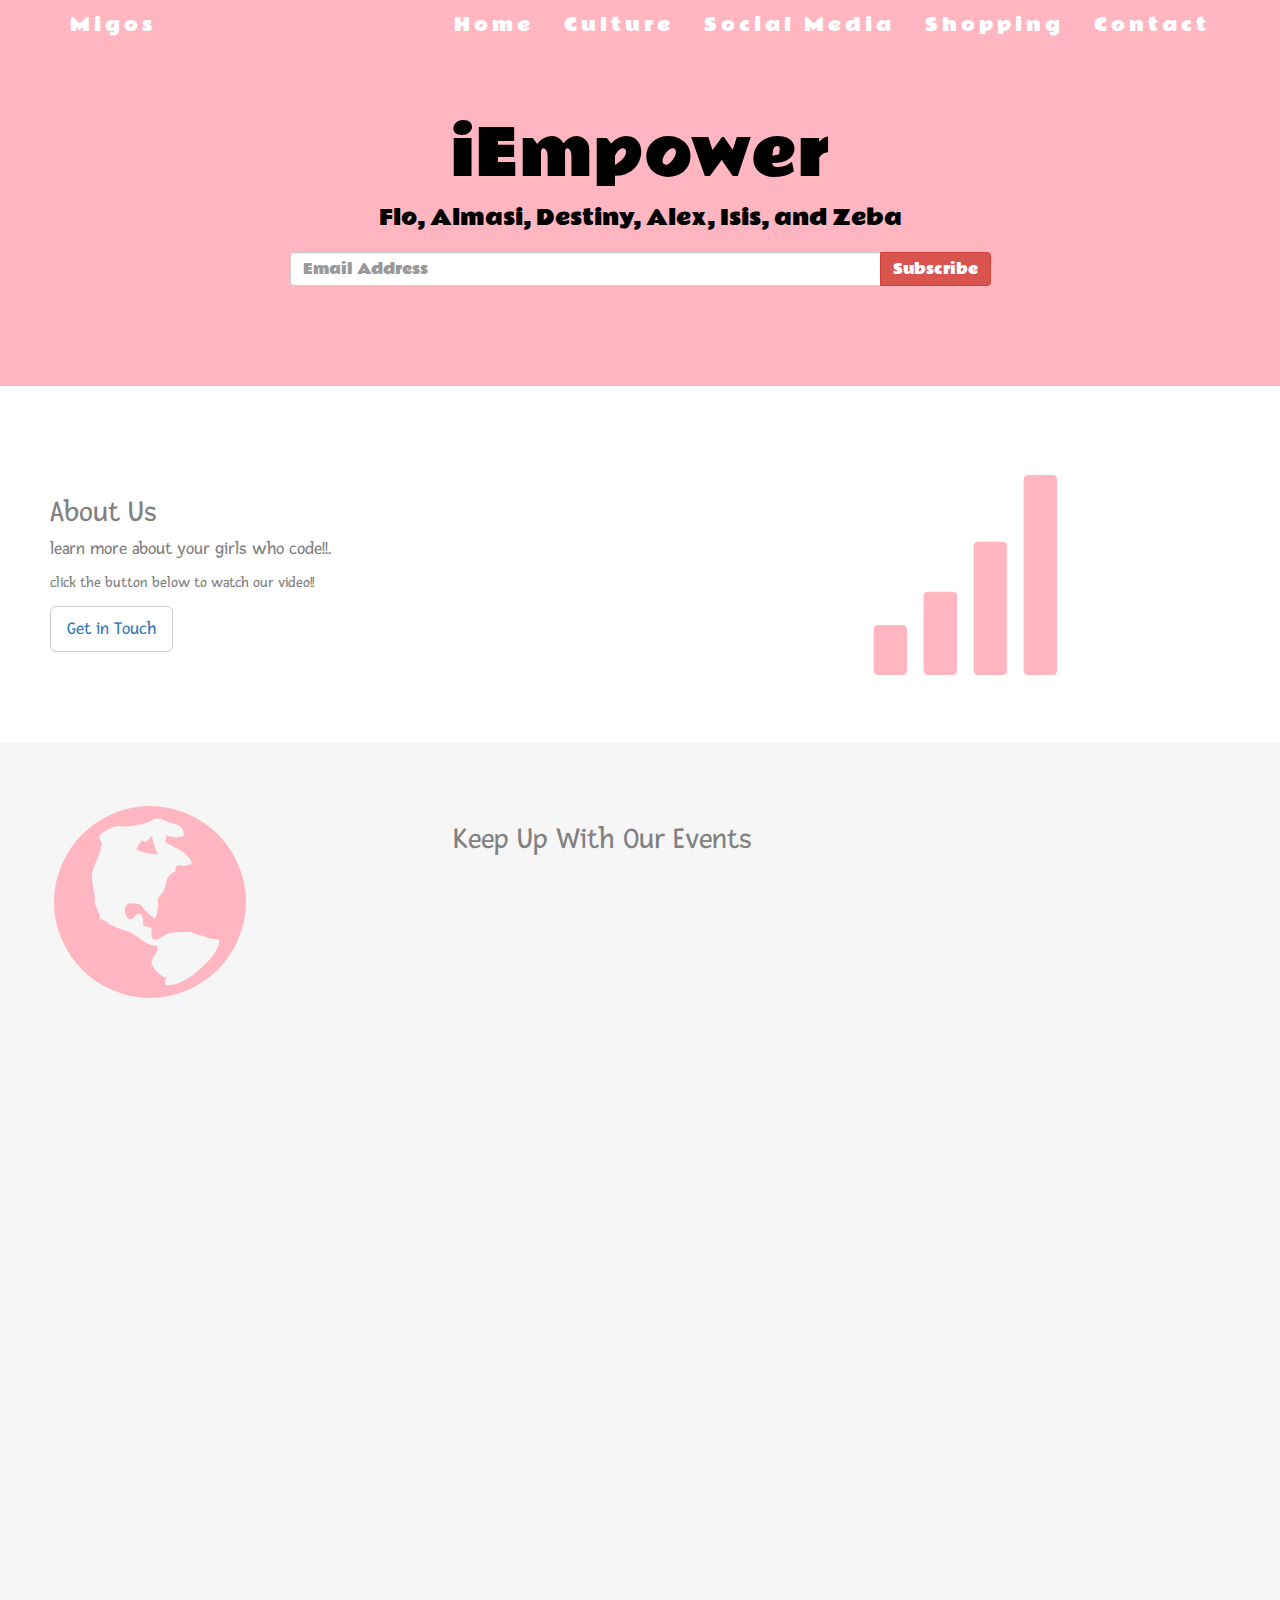
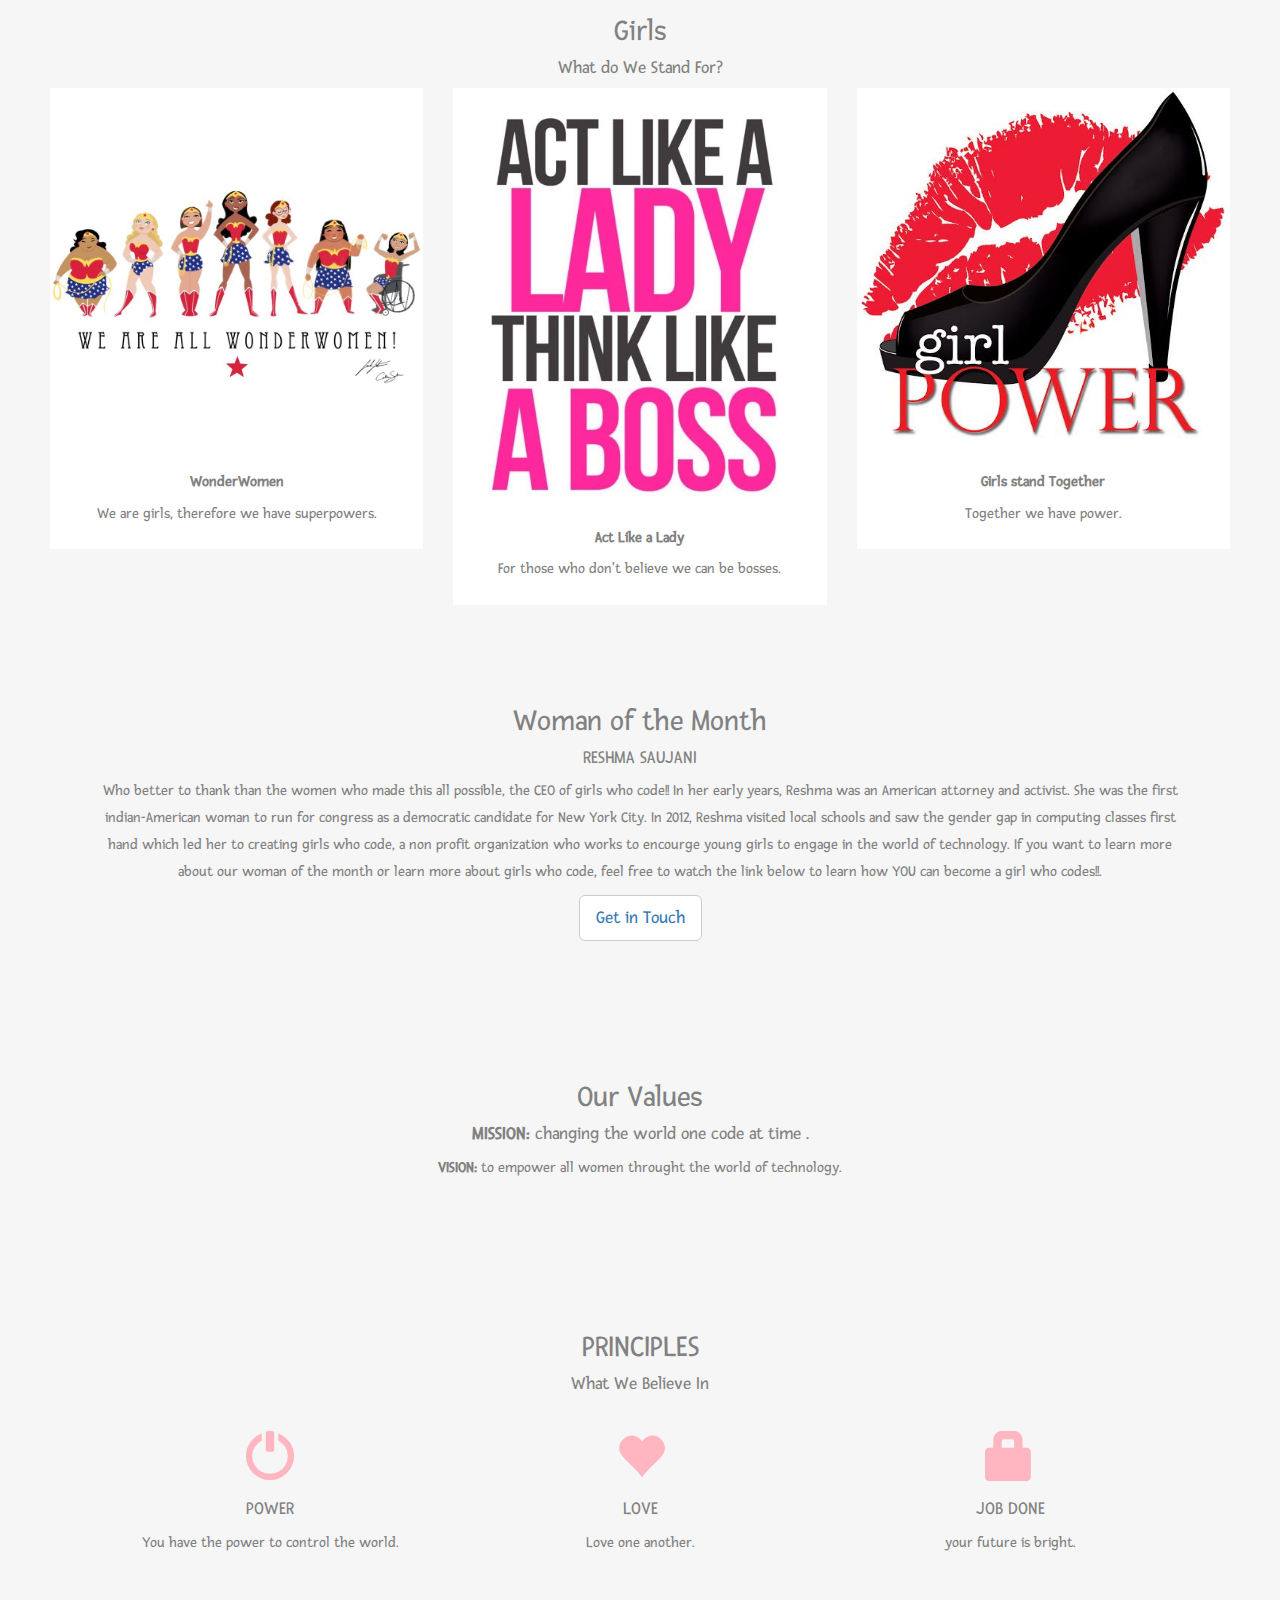
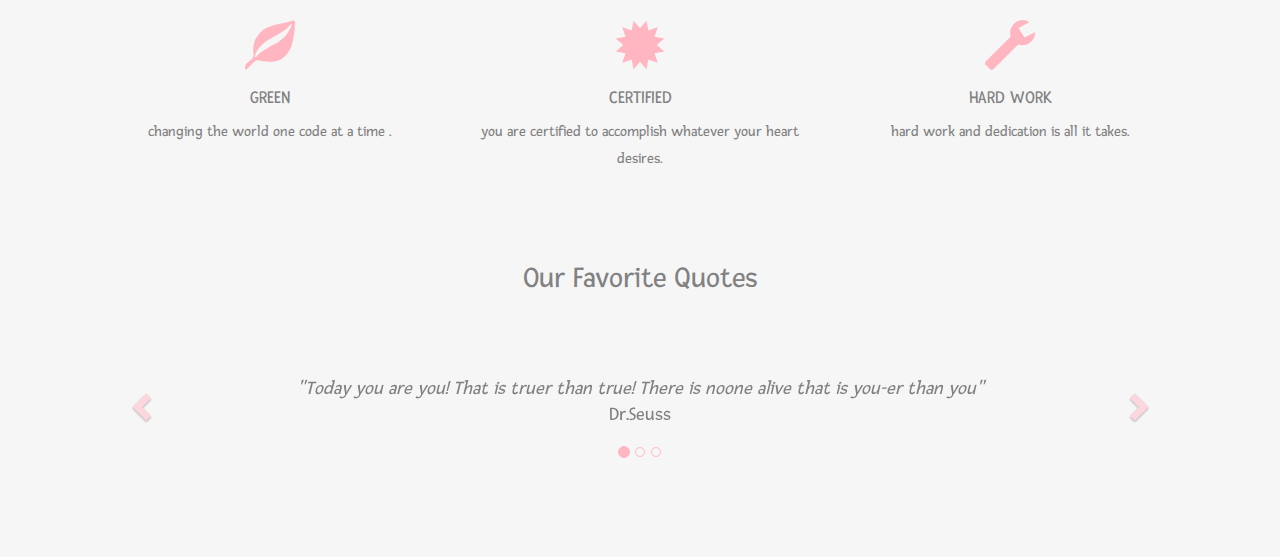
<file: index.html>
<!DOCTYPE html>
<html lang= "en">
<head>
  <title>iEmpower</title>
  <link rel = "stylesheet" href ="bootstrap.min.css">
  <meta charset="utf-8">
  <meta name="viewport" content="width=device-width, initial-scale=1">
  <link rel="stylesheet" href="https://maxcdn.bootstrapcdn.com/bootstrap/3.3.7/css/bootstrap.min.css">
  <script src="https://ajax.googleapis.com/ajax/libs/jquery/1.12.4/jquery.min.js"></script>
  <script src="https://maxcdn.bootstrapcdn.com/bootstrap/3.3.7/js/bootstrap.min.js"></script>
  <link rel="stylesheet" href="testrun.css">
  <link href="https://fonts.googleapis.com/css?family=Fresca" rel="stylesheet">
  <link href="https://fonts.googleapis.com/css?family=Rammetto+One" rel="stylesheet">
</head>

<body>
<div class="jumbotron text-center">
  <h1> iEmpower </h1>
    <p> Flo, Almasi, Destiny, Alex, Isis, and Zeba</p>
    <form class="form-inline">
      <div class="input-group">
        <input type="email" class="form-control" size="50"
    placeholder="Email Address" required>
      <div class="input-group-btn">
        <button type="button" class="btn btn-danger">Subscribe</button>
      </div>
    </div>
  </form>
</div>


<div class="container-fluid">
  <div class="row">
    <div class="col-sm-8">
      <h2>About Us</h2>
      <h4>learn more about your girls who code!!.</h4>
      <p>click the button below to watch our video!!</p>
      <button class="btn btn-default btn-lg"><a href="https://youtu.be/RHldFB_Rsfw">Get in Touch</a></button>
    </div>
    <div class="col-sm-4">
      <span class="glyphicon glyphicon-signal logo"></span>
    </div>
  </div>
</div>

<div class="container-fluid bg-grey">
  <div class="row">
    <div class="col-sm-4">
      <span class="glyphicon glyphicon-globe logo"></span>
    </div>
    <div class="col-sm-8">
      <h2>Keep Up With Our Events</h2>
      <iframe src="https://calendar.google.com/calendar/embed?src=lk2htha7pgfu47halii3re6uqc%40group.calendar.google.com&ctz=America/Chicago" style="border: 0" width="800" height="600" frameborder="0" scrolling="no"></iframe>
    </div>
  </div>
</div>


<div class="container-fluid text-center bg-grey">
  <h2>Girls</h2>
  <h4>What do We Stand For?</h4>
  <div class="row text-center">
    <div class="col-sm-4">
      <div class="thumbnail">
        <img src="girlpower.jpg" alt="Girl Power">
        <p><strong>WonderWomen</strong></p>
        <p>We are girls, therefore we have superpowers.</p>
      </div>
    </div>
    <div class="col-sm-4">
      <div class="thumbnail">
        <img src="lady.jpg" alt="Lady Boss">
        <p><strong>Act Like a Lady</strong></p>
        <p>For those who don't believe we can be bosses.</p>
      </div>
    </div>
    <div class="col-sm-4">
      <div class="thumbnail">
        <img src="girltogether.jpg" alt="Stand Together">
        <p><strong>Girls stand Together</strong></p>
        <p>Together we have power.</p>
      </div>
    </div>
</div>


<div class="container-fluid">
  <h2> Woman of the Month</h2>
  <h4> RESHMA SAUJANI</h4>
  <p>Who better to thank than the women who made this all possible, the CEO of girls who code!!
    In her early years, Reshma was an American attorney and activist. She was the first indian-American woman
    to run for congress as a democratic candidate for New York City. In 2012, Reshma visited local schools
    and saw the gender gap in computing classes first hand which led her to creating girls who code, a non profit
    organization who works to encourge young girls to engage in the world of technology. If you want
    to learn more about our woman of the month or learn more about girls who code, feel free to watch the link
    below to learn how YOU can become a girl who codes!!.</p>
  <button class="btn btn-default btn-lg"><a href="https://www.ted.com/talks/reshma_saujani_teach_girls_bravery_not_perfection">Get in Touch</a></button>
</div>

<div class="container-fluid bg-grey">
  <h2>Our Values</h2>
  <h4><strong>MISSION:</strong> changing the world one code at time .</h4>
  <p><strong>VISION:</strong> to empower all women throught the world of technology.</p>
</div>
<div class="container-fluid text-center">
  <h2>PRINCIPLES</h2>
  <h4>What We Believe In</h4>
  <br>
  <div class="row">
    <div class="col-sm-4">
      <span class="glyphicon glyphicon-off logo-small"></span>
      <h4>POWER</h4>
      <p>You have the power to control the world.</p>
    </div>
    <div class="col-sm-4">
      <span class="glyphicon glyphicon-heart logo-small"></span>
      <h4>LOVE</h4>
      <p>Love one another.</p>
    </div>
    <div class="col-sm-4">
      <span class="glyphicon glyphicon-lock logo-small"></span>
      <h4>JOB DONE</h4>
      <p> your future is bright.</p>
    </div>
    </div>
    <br><br>
  <div class="row">
    <div class="col-sm-4">
      <span class="glyphicon glyphicon-leaf logo-small"></span>
      <h4>GREEN</h4>
      <p>changing the world one code at a time .</p>
    </div>
    <div class="col-sm-4">
      <span class="glyphicon glyphicon-certificate logo-small"></span>
      <h4>CERTIFIED</h4>
      <p>you are certified to accomplish whatever your heart desires.</p>
    </div>
    <div class="col-sm-4">
      <span class="glyphicon glyphicon-wrench logo-small"></span>
      <h4>HARD WORK</h4>
      <p>hard work and dedication is all it takes.</p>
    </div>
  </div>
</div>

<h2>Our Favorite Quotes</h2>
<div id="myCarousel" class="carousel slide text-center" data-ride="carousel">
  <!-- Indicators -->
  <ol class="carousel-indicators">
    <li data-target="#myCarousel" data-slide-to="0" class="active"></li>
    <li data-target="#myCarousel" data-slide-to="1"></li>
    <li data-target="#myCarousel" data-slide-to="2"></li>
  </ol>

  <!-- Wrapper for slides -->
  <div class="carousel-inner" role="listbox">
    <div class="item active">
    <h4>"Today you are you! That is truer than true! There is noone alive that is you-er than you"<br><span style="font-style:normal;">Dr.Seuss</span></h4>
    </div>
    <div class="item">
      <h4>I learned that courage was not the abscence of fear, but triumph over it. The brave woman is not she who does not feel afraid, but she who conquers that fear.<br><span style="font-style:normal;">Almasi Gathoni (Nelson Mandela)</span></h4>
    </div>
    <div class="item">
      <h4>"Make the most of yourself by fanning the tiny, inner sparks of possibility into flames of achievemnt."<br><span style="font-style:normal;">Golda Meir</span></h4>
    </div>
  </div>

  <!-- Left and right controls -->
  <a class="left carousel-control" href="#myCarousel" role="button" data-slide="prev">
    <span class="glyphicon glyphicon-chevron-left" aria-hidden="true"></span>
    <span class="sr-only">Previous</span>
  </a>
  <a class="right carousel-control" href="#myCarousel" role="button" data-slide="next">
    <span class="glyphicon glyphicon-chevron-right" aria-hidden="true"></span>
    <span class="sr-only">Next</span>
  </a>
</div>
<nav class="navbar navbar-default navbar-fixed-top">
  <div class="container">
    <div class="navbar-header">
      <button type="button" class="navbar-toggle" data-toggle="collapse" data-target="#myNavbar">
        <span class="icon-bar"></span>
        <span class="icon-bar"></span>
        <span class="icon-bar"></span>
      </button>
      <a class="navbar-brand" href="#">Migos</a>
    </div>
    <div class="collapse navbar-collapse" id="myNavbar">
      <ul class="nav navbar-nav navbar-right">
        <li><a href="index.html">Home</a></li>
        <li><a href="culture.html">Culture</a></li>
        <li><a href="http://abaker.pythonanywhere.com">Social Media</a></li>
        <li><a href="shopping.html">Shopping</a></li>
        <li><a href="contact.html">Contact</a></li>
      </ul>
    </div>
  </div>
</nav>



<script>
$(document).ready(function(){
  // Add smooth scrolling to all links in navbar + footer link
  $(".navbar a, footer a[href='#myPage']").on('click', function(event) {
    // Make sure this.hash has a value before overriding default behavior
    if (this.hash !== "") {
      // Prevent default anchor click behavior
      event.preventDefault();

      // Store hash
      var hash = this.hash;

      // Using jQuery's animate() method to add smooth page scroll
      // The optional number (900) specifies the number of milliseconds it takes to scroll to the specified area
      $('html, body').animate({
        scrollTop: $(hash).offset().top
      }, 900, function(){

        // Add hash (#) to URL when done scrolling (default click behavior)
        window.location.hash = hash;
      });
    } // End if
  });

  $(window).scroll(function() {
    $(".slideanim").each(function(){
      var pos = $(this).offset().top;

      var winTop = $(window).scrollTop();
        if (pos < winTop + 600) {
          $(this).addClass("slide");
        }
    });
  });
})
</script>






















</body>
</html>
</file>
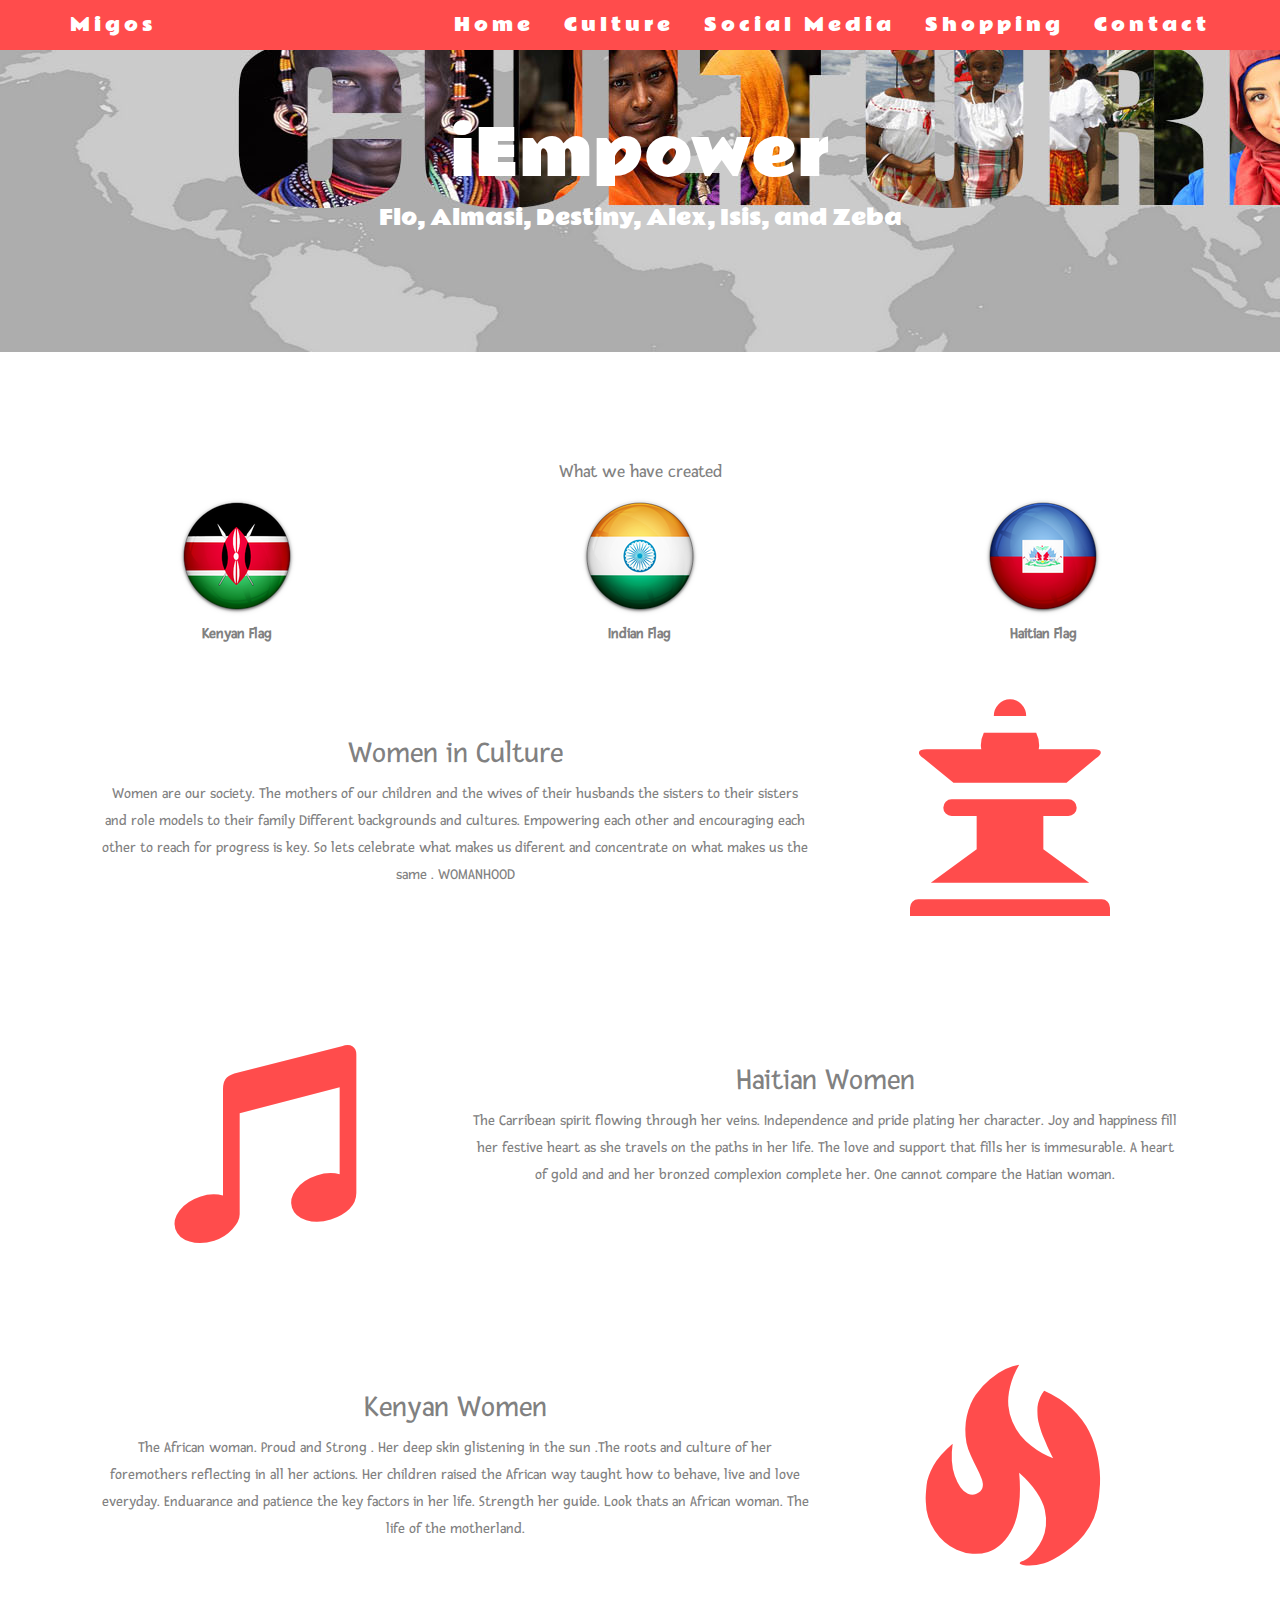
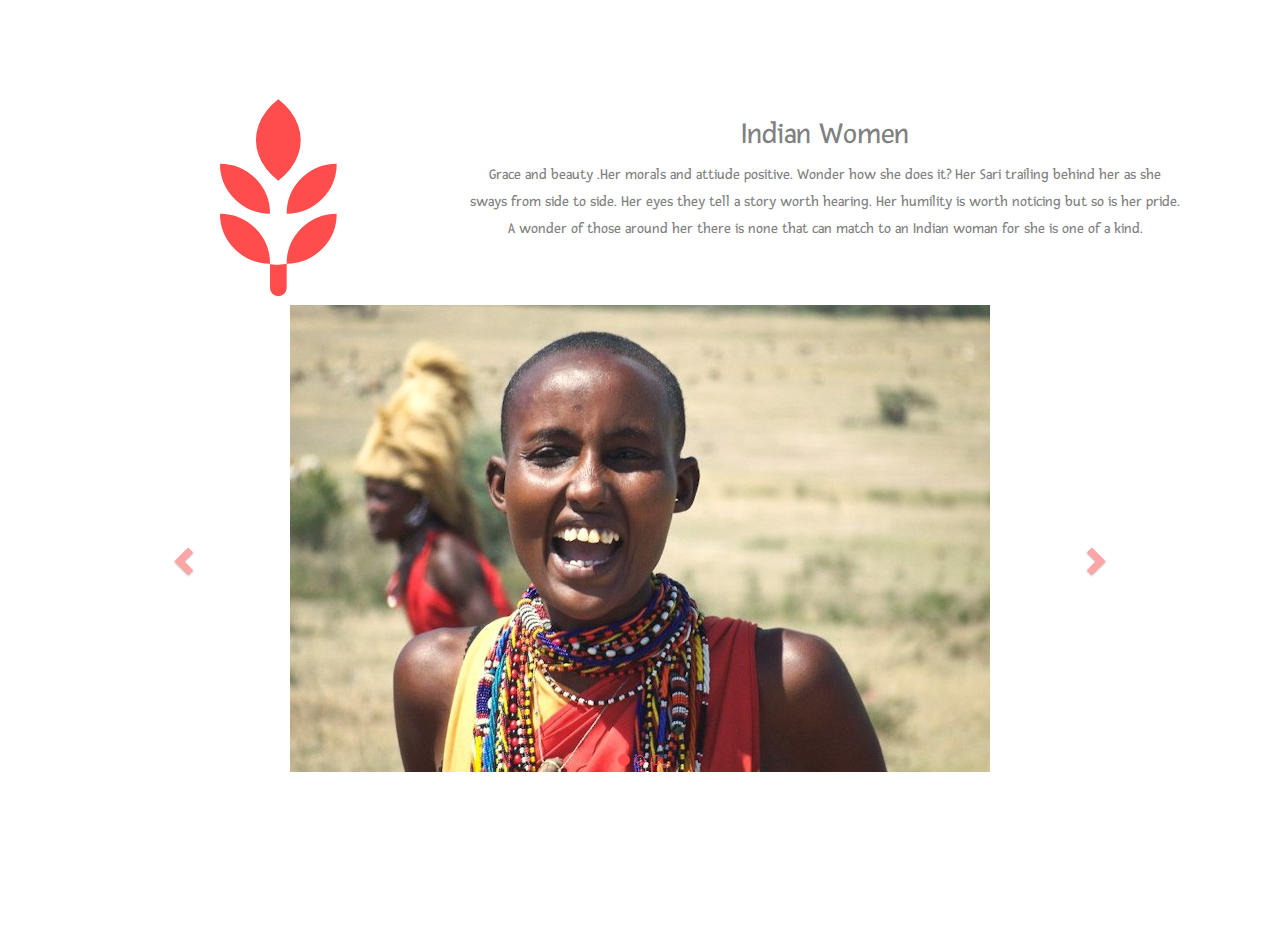
<file: culture.html>
<!Doctype html>
<html>
<head>
  <!-- <link rel="stylesheet" href = "bootstrap.css" > -->
  <meta charset="utf-8">
  <meta name="viewport" content="width=device-width, initial-scale=1">
  <link rel="stylesheet" href="https://maxcdn.bootstrapcdn.com/bootstrap/3.3.7/css/bootstrap.min.css">
  <script src="https://ajax.googleapis.com/ajax/libs/jquery/3.2.1/jquery.min.js"></script>
  <script src="https://maxcdn.bootstrapcdn.com/bootstrap/3.3.7/js/bootstrap.min.js"></script>
  <link rel ="stylesheet" href = "culture.css" >
  <link href="https://fonts.googleapis.com/css?family=Fresca" rel="stylesheet">
  <link href="https://fonts.googleapis.com/css?family=Rammetto+One" rel="stylesheet">
</head>
<body>

  <div class="jumbotron text-center">
    <h1> iEmpower </h1>
      <p> Flo, Almasi, Destiny, Alex, Isis, and Zeba</p>
  </div>


  <nav class="navbar navbar-default navbar-fixed-top">
    <div class="container">
      <div class="navbar-header">
        <button type="button" class="navbar-toggle" data-toggle="collapse" data-target="#myNavbar">
          <span class="icon-bar"></span>
          <span class="icon-bar"></span>
          <span class="icon-bar"></span>
        </button>
        <a class="navbar-brand" href="#">Migos</a>
      </div>
      <div class="collapse navbar-collapse" id="myNavbar">
        <ul class="nav navbar-nav navbar-right">
          <li><a href="index.html">Home</a></li>
          <li><a href="culture.html">Culture</a></li>
          <li><a href="http://abaker.pythonanywhere.com">Social Media</a></li>
          <li><a href="shopping.html">Shopping</a></li>
          <li><a href="contact.html">Contact</a></li>
        </ul>
      </div>
    </div>
  </nav>

  <div class="container-fluid text-center bg-grey">
    <h2></h2>
    <h4>What we have created</h4>
    <div class="row text-center">
      <div class="col-sm-4">
        <div class="circle">
      <a href="#flag2">  <img src="if_Flag_of_Kenya_96268.png" alt="Kenya"> </a>
          <p><strong>Kenyan Flag</strong></p>
        </div>
      </div>
      <div class="col-sm-4">
        <div class="circle">
        <a href="#flag3">  <img src="if_Flag_of_India_96286.png" alt="India"> </a>
          <p><strong>Indian Flag</strong></p>
        </div>
      </div>
      <div class="col-sm-4">
        <div class="circle">
      <a href="#flag1" >   <img src="Flag_of_Haiti.png" alt="Haiti"> </a>
          <p><strong>Haitian Flag</strong></p>
        </div>
      </div>
  </div>

  <div class="container-fluid">
    <div class="row">
      <div class="col-sm-8">
        <h2>Women in Culture</h2>
        <p>Women are our society. The mothers of our children and the wives of their husbands the sisters to their sisters and role models to their family Different backgrounds and cultures. Empowering each other and encouraging each other to reach for progress is key. So lets celebrate what makes us diferent and concentrate on what makes us the same . WOMANHOOD</p>
      </div>
      <div class="col-sm-4">
        <span class="glyphicon glyphicon-queen logo"></span>
      </div>
    </div>
  </div>

  <div id ="flag1" class="container-fluid bg-grey">
    <div class="row">
      <div class="col-sm-4">
        <span class="glyphicon glyphicon-music logo"></span>
      </div>
      <div class="col-sm-8">
    <h2>Haitian Women</h2>
    <p>The Carribean spirit flowing through her veins. Independence and pride plating her character. Joy and happiness fill her festive heart as she travels on the paths in her life. The love and support that fills her is immesurable. A heart of gold and and her bronzed complexion complete her. One cannot compare the Hatian woman. </p>
  </div>
</div>
</div>

<div id="flag2" class="container-fluid">
  <div class="row">
    <div class="col-sm-8">
      <h2> Kenyan Women </h2>
      <p> The African woman. Proud and Strong . Her deep skin glistening in the sun .The roots and culture of her foremothers reflecting in all her actions. Her children raised the African way taught how to behave, live and love everyday. Enduarance and patience the key factors in her life. Strength her guide. Look thats an African woman. The life of the motherland.</p>
    </div>
    <div class="col-sm-4">
      <span class="glyphicon glyphicon-fire logo"></span>
    </div>
  </div>
</div>

<div id="flag3" class="container-fluid bg-grey">
  <div class="row">
    <div class="col-sm-4">
      <span class="glyphicon glyphicon-grain logo"></span>
    </div>
    <div class="col-sm-8">
  <h2>Indian Women</h2>
  <p>Grace and beauty .Her morals and attiude positive. Wonder how she does it? Her Sari trailing behind her as she sways from side to side. Her eyes they tell a story worth hearing. Her humility is worth noticing but so is her pride. A wonder of those around her there is none that can match to an Indian woman for she is one of a kind. </p>
</div>
</div>
<div id="myCarousel" class="carousel slide" data-ride="carousel">
  <!-- Indicators -->
  <ol class="carousel-indicators">
    <li data-target="#myCarousel" data-slide-to="0" class="active"></li>
    <li data-target="#myCarousel" data-slide-to="1"></li>
    <li data-target="#myCarousel" data-slide-to="2"></li>
  </ol>

  <!-- Wrapper for slides -->
  <div class="carousel-inner" role="listbox" style=" width:100%; height: 500px !important;">

    <div class="item active">
      <img src="wo1.jpg" alt="Los Angeles"style="width=100px">
    </div>

    <div class="item">
      <img src="wo4.jpg" alt="Chicago" style="width=100px">
    </div>

    <div class="item">
      <img src="wo5.jpg" alt="New York"style="width=100px">
    </div>
  </div>


  <!-- Left and right controls -->
  <a class="left carousel-control" href="#myCarousel" data-slide="prev">
    <span class="glyphicon glyphicon-chevron-left"></span>
    <span class="sr-only">Previous</span>
  </a>
  <a class="right carousel-control" href="#myCarousel" data-slide="next">
    <span class="glyphicon glyphicon-chevron-right"></span>
    <span class="sr-only">Next</span>
  </a>
</div>
</div>



























</body>
</html>
</file>
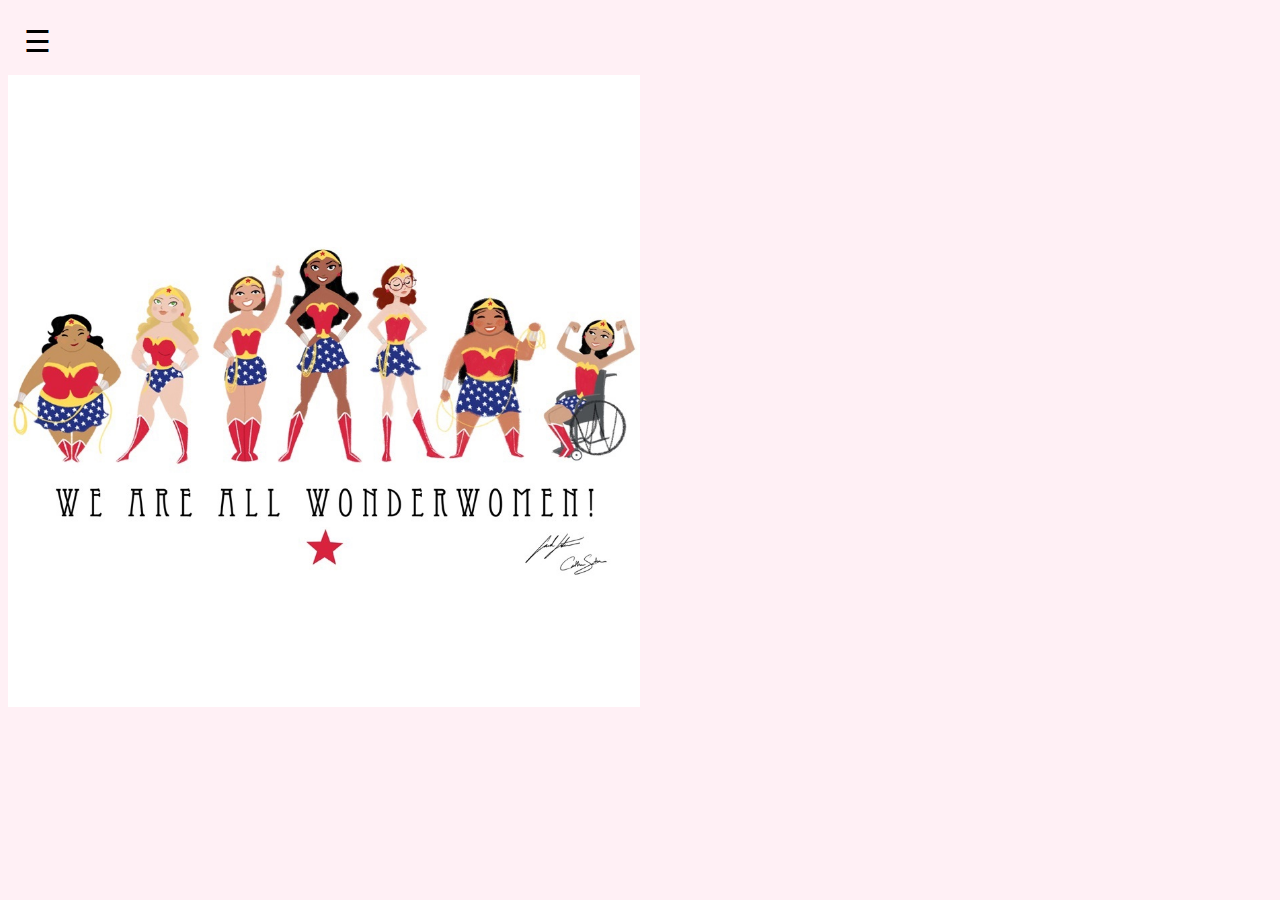
<file: iEmpower.html>
<!Doctype html>
<html>
<head>
<style>
body {
    font-family: "Lato", sans-serif;
    background-color: #FFF0F5;
}

.sidenav {
    height: 100%;
    width: 0;
    position: fixed;
    z-index: 1;
    top: 0;
    left: 0;
    background-color: #111;
    overflow-x: hidden;
    transition: 0.5s;
    padding-top: 60px;
}

.sidenav a {
    padding: 8px 8px 8px 32px;
    text-decoration: none;
    font-size: 25px;
    color: #818181;
    display: block;
    transition: 0.3s;
}

.sidenav a:hover, .offcanvas a:focus{
    color: #f1f1f1;
}

.sidenav .closebtn {
    position: absolute;
    top: 0;
    right: 25px;
    font-size: 36px;
    margin-left: 50px;
}

#main {
    transition: margin-left .5s;
    padding: 16px;
}

@media screen and (max-height: 450px) {
  .sidenav {padding-top: 15px;}
  .sidenav a {font-size: 18px;}
}
</style>
</head>
<body>

<div id="mySidenav" class="sidenav">
  <a href="javascript:void(0)" class="closebtn" onclick="closeNav()">&times;</a>
  <a href="culture.html">Culture</a>
  <a href="food.html">Food</a>
  <a href="socialmedia.html">Social Media</a>
  <a href="contact.html">Contact</a>
</div>

<div id="main">
  <span style="font-size:30px;cursor:pointer" onclick="openNav()">&#9776; </span>
</div>
<img width="50%" height="20%"src= "girlpower.jpg">

<script>
function openNav() {
    document.getElementById("mySidenav").style.width = "250px";
    document.getElementById("main").style.marginLeft = "250px";
    document.body.style.backgroundColor = "rgba(0,0,0,0.4)";
}

function closeNav() {
    document.getElementById("mySidenav").style.width = "0";
    document.getElementById("main").style.marginLeft= "0";
    document.body.style.backgroundColor = "#FFF0F5";
}
</script>

</body>
</html>
</file>
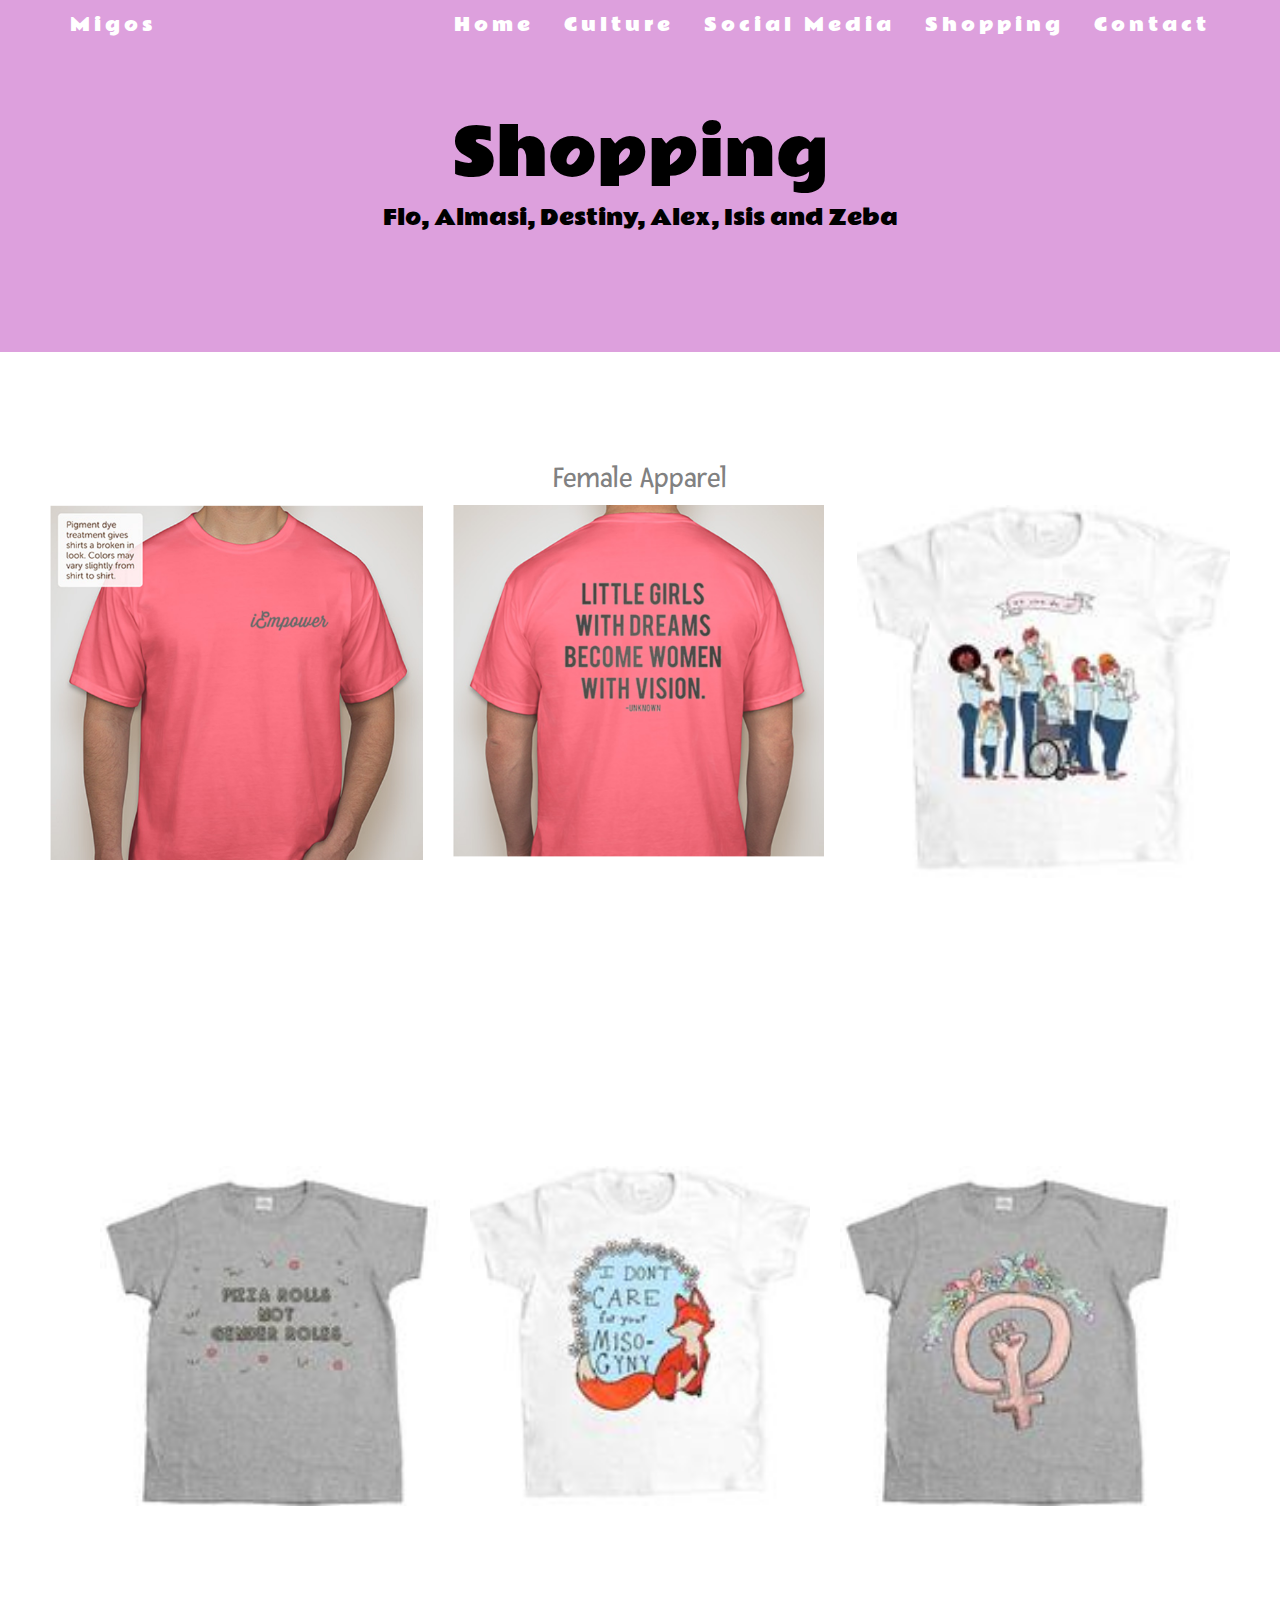
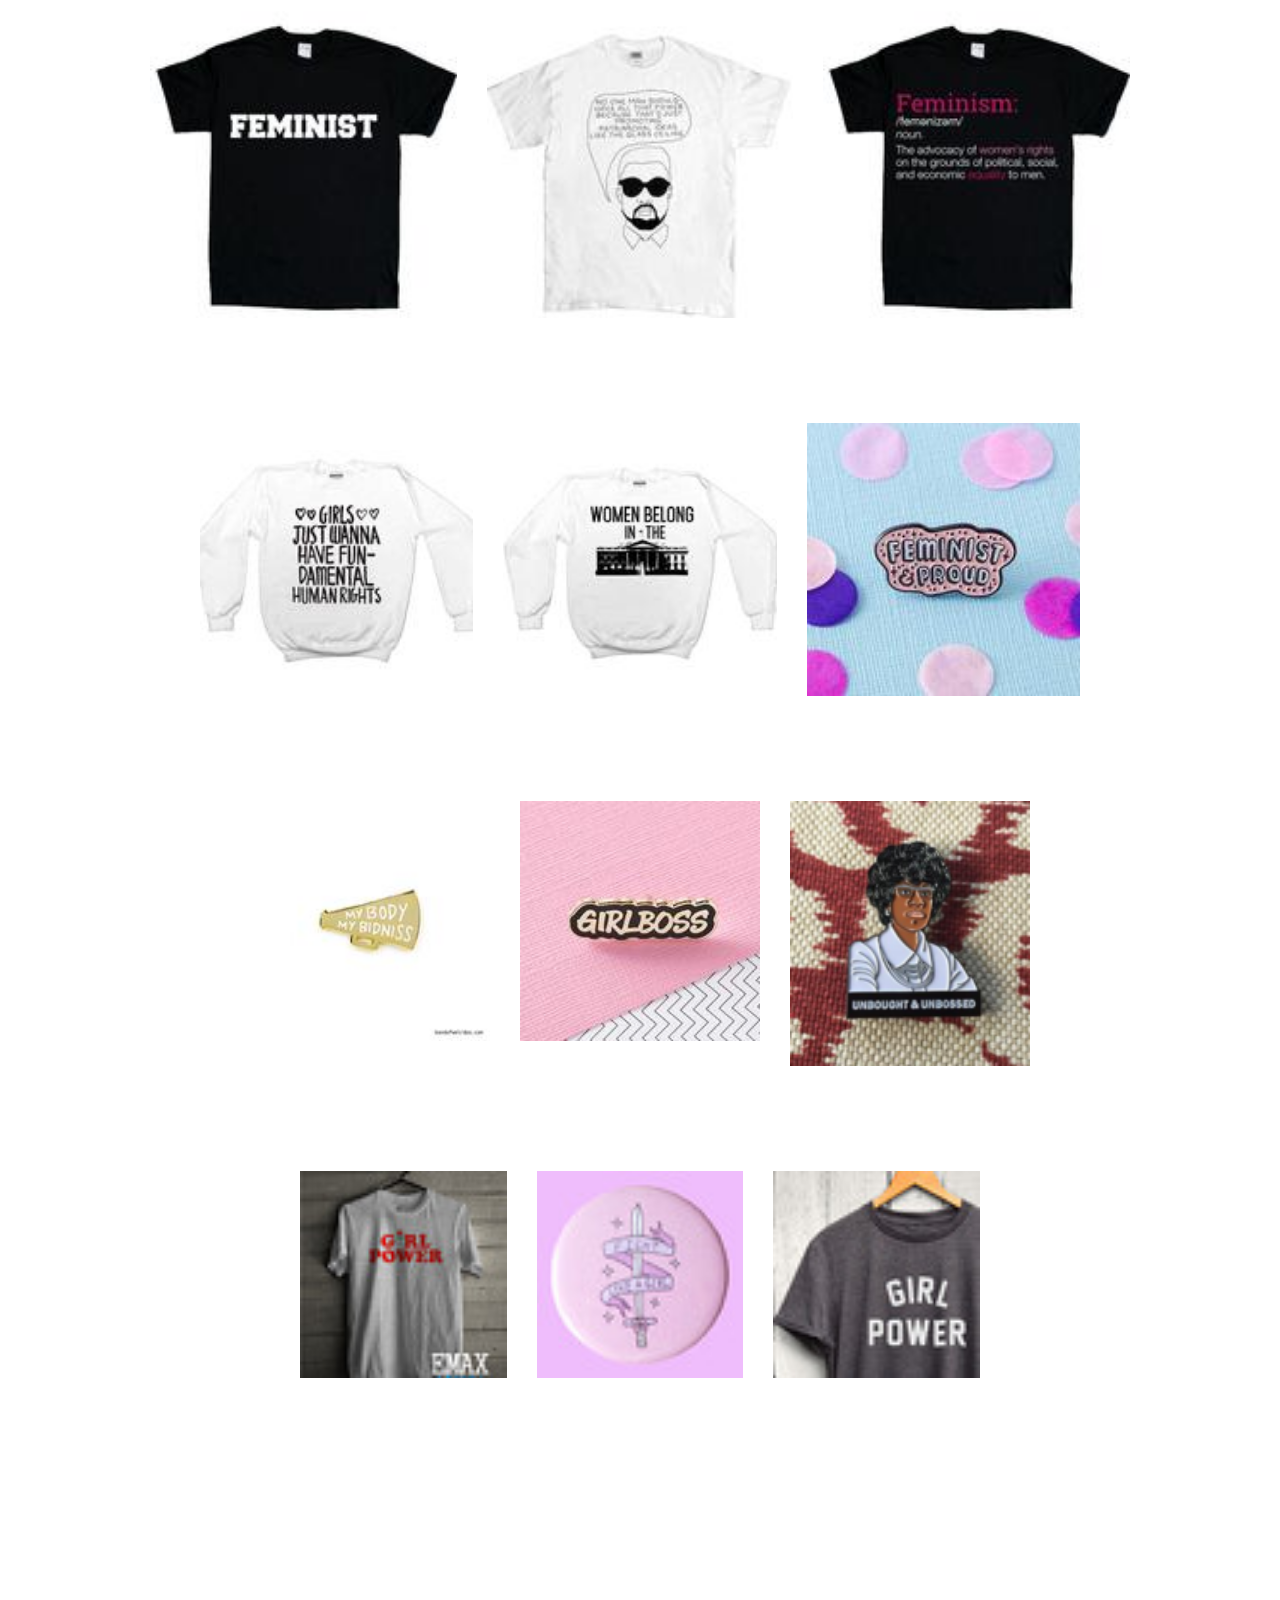
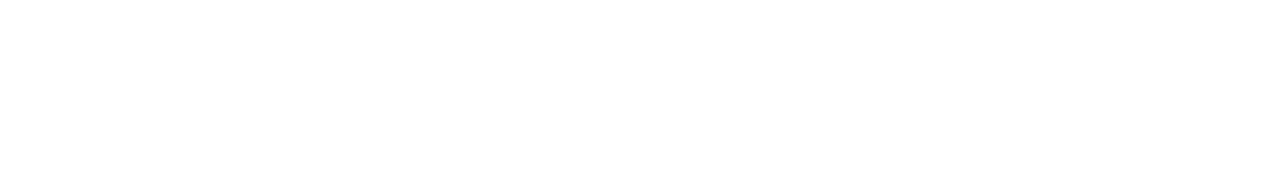
<file: shopping.html>
<!Doctype html>
<html>
<head>
  <title> Shopping </title>
  <link rel = "stylesheet" href ="bootstrap.min.css">
  <meta charset="utf-8">
  <meta name="viewport" content="width=device-width, initial-scale=1">
  <link rel="stylesheet" href="https://maxcdn.bootstrapcdn.com/bootstrap/3.3.7/css/bootstrap.min.css">
  <script src="https://ajax.googleapis.com/ajax/libs/jquery/1.12.4/jquery.min.js"></script>
  <script src="https://maxcdn.bootstrapcdn.com/bootstrap/3.3.7/js/bootstrap.min.js"></script>
  <link rel="stylesheet" href="shopping.css">
  <link href="https://fonts.googleapis.com/css?family=Fresca" rel="stylesheet">
  <link href="https://fonts.googleapis.com/css?family=Rammetto+One" rel="stylesheet">
</head>


<body>
  <div class="jumbotron text-center">
    <h1> Shopping </h1>
      <p> Flo, Almasi, Destiny, Alex, Isis and Zeba</p>
  </div>
  <nav class="navbar navbar-default navbar-fixed-top">
    <div class="container">
      <div class="navbar-header">
        <button type="button" class="navbar-toggle" data-toggle="collapse" data-target="#myNavbar">
          <span class="icon-bar"></span>
          <span class="icon-bar"></span>
          <span class="icon-bar"></span>
        </button>
        <a class="navbar-brand" href="#">Migos</a>
      </div>
      <div class="collapse navbar-collapse" id="myNavbar">
        <ul class="nav navbar-nav navbar-right">
          <li><a href="index.html">Home</a></li>
          <li><a href="culture.html">Culture</a></li>
          <li><a href="http://abaker.pythonanywhere.com">Social Media</a></li>
          <li><a href="shopping.html">Shopping</a></li>
          <li><a href="contact.html">Contact</a></li>
        </ul>
      </div>
    </div>
  </nav>



  <div class="container-fluid text-center ">
  <h2>Female Apparel</h2>
  <div class="row text-center">
    <div class="col-sm-4">
      <div class="thumbnail">
        <img src="off.png" alt="Paris" width="100%">
      </div>
    </div>
    <div class="col-sm-4">
      <div class="thumbnail">
        <img src="offt.png" alt="New York" width="100%">
      </div>
    </div>
    <div class="col-sm-4">
      <div class="thumbnail">
        <img src="rosie.jpg" alt="San Francisco" width="100%">
      </div>
    </div>
</div>


<div class="container-fluid text-center ">
  <div class="row text-center">
    <div class="col-sm-4">
      <div class="thumbnail">
        <img src="pizza.jpg" alt="Paris" width="100%">
      </div>
    </div>
    <div class="col-sm-4">
      <div class="thumbnail">
        <img src="fox.jpg" alt="New York" width="100%">
      </div>
    </div>
    <div class="col-sm-4">
      <div class="thumbnail">
        <img src="fist.jpg" alt="San Francisco" width="100%">
      </div>
    </div>
</div>

<div class="container-fluid text-center ">
    <div class="row text-center">
    <div class="col-sm-4">
      <div class="thumbnail">
        <img src="classic.jpg" alt="Paris" width="100%">
      </div>
    </div>
    <div class="col-sm-4">
      <div class="thumbnail">
        <img src="kanye.jpg" alt="New York" width="100%">
      </div>
    </div>
    <div class="col-sm-4">
      <div class="thumbnail">
        <img src="definition.jpg" alt="San Francisco" width="100%">

      </div>
    </div>
</div>

<div class="container-fluid text-center ">
  <div class="row text-center">
    <div class="col-sm-4">
      <div class="thumbnail">
        <img src="fun.jpg" alt="Paris" width="100%">
      </div>
    </div>
    <div class="col-sm-4">
      <div class="thumbnail">
        <img src="whitehouse.jpg" alt="New York" width="100%">
      </div>
    </div>
    <div class="col-sm-4">
      <div class="thumbnail">
        <img src="proud.jpg" alt="San Francisco" width="100%">
      </div>
    </div>
</div>

<div class="container-fluid text-center">
  <div class="row text-center">
    <div class="col-sm-4">
      <div class="thumbnail">
        <img src="body.jpg" alt="Paris" width="100%">
      </div>
    </div>
    <div class="col-sm-4">
      <div class="thumbnail">
        <img src="boss.jpg" alt="New York" width="100%">
      </div>
    </div>
    <div class="col-sm-4">
      <div class="thumbnail">
        <img src="smart.png" alt="San Francisco" width="100%">
      </div>
    </div>
</div>

<div class="container-fluid text-center ">
  <div class="row text-center">
    <div class="col-sm-4">
      <div class="thumbnail">
        <img src="power.jpg" alt="Paris" width="100%">
      </div>
    </div>
    <div class="col-sm-4">
      <div class="thumbnail">
        <img src="pin.jpg" alt="New York" width="100%">
      </div>
    </div>
    <div class="col-sm-4">
      <div class="thumbnail">
        <img src="yaya.jpg" alt="San Francisco"width="100%">
      </div>
    </div>
</div>









</body>
</html>
</file>
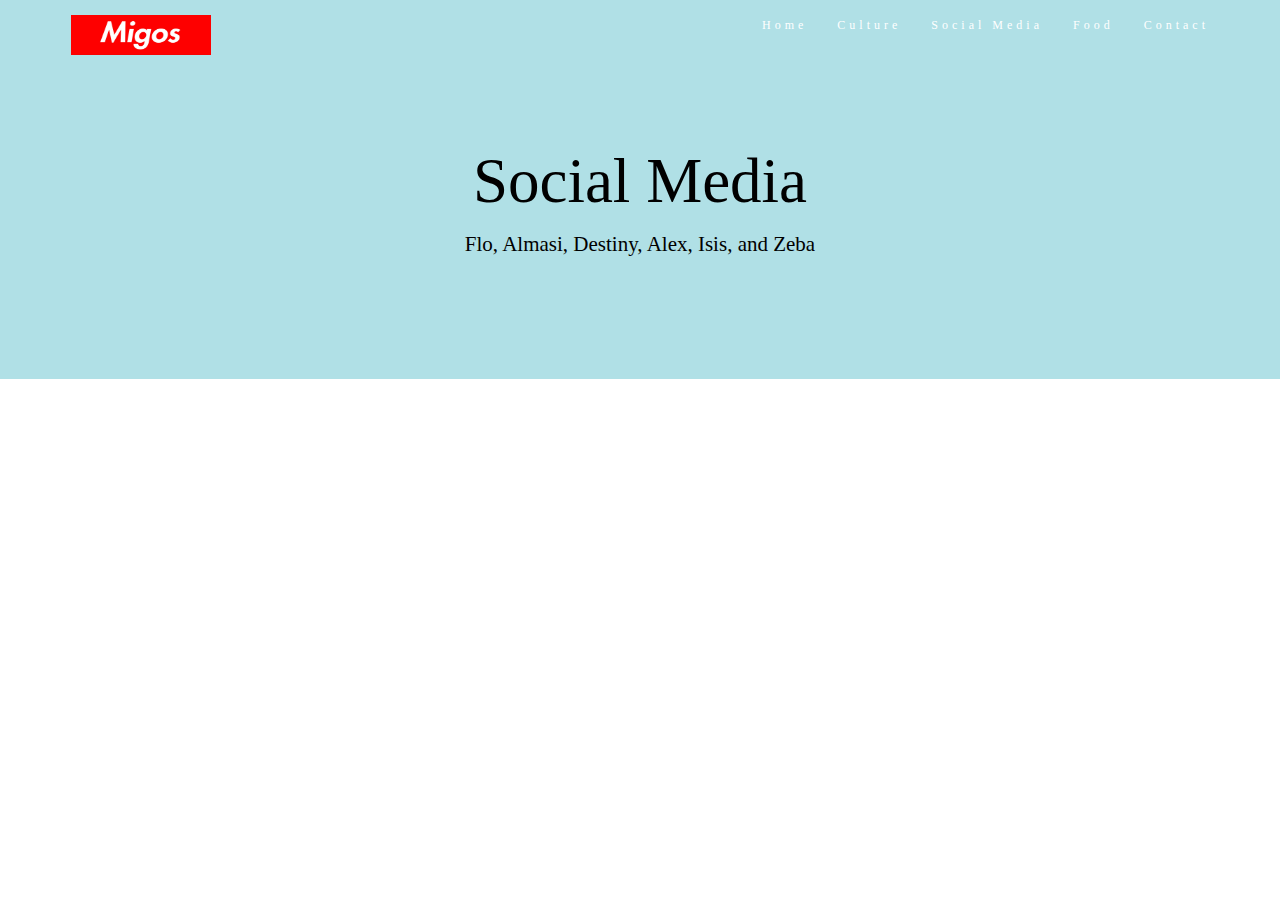
<file: socialmedia.html>
<<<<<<< HEAD
<!Doctype html>
<html>
<head>
  <link rel = "stylesheet" href ="bootstrap.min.css">
  <meta charset="utf-8">
  <meta name="viewport" content="width=device-width, initial-scale=1">
  <link rel="stylesheet" href="https://maxcdn.bootstrapcdn.com/bootstrap/3.3.7/css/bootstrap.min.css">
  <script src="https://ajax.googleapis.com/ajax/libs/jquery/1.12.4/jquery.min.js"></script>
  <script src="https://maxcdn.bootstrapcdn.com/bootstrap/3.3.7/js/bootstrap.min.js"></script>
  <link rel="stylesheet" href="socialmedia.css">
<link href="https://fonts.googleapis.com/css?family=Fresca" rel="stylesheet">
</head>
<body>

  <div class="jumbotron text-center">
    <h1> Social Media </h1>
      <p> Flo, Almasi, Destiny, Alex, Isis, and Zeba</p>
  </div>

  <nav class="navbar navbar-default navbar-fixed-top">
    <div class="container">
      <div class="navbar-header">
        <button type="button" class="navbar-toggle" data-toggle="collapse" data-target="#myNavbar">
          <span class="icon-bar"></span>
          <span class="icon-bar"></span>
          <span class="icon-bar"></span>
        </button>
        <a class="navbar-brand" href="#"><img src="migos.jpg" width="140px" height="40px"></a>
      </div>
      <div class="collapse navbar-collapse" id="myNavbar">
        <ul class="nav navbar-nav navbar-right">
          <li><a href="testrun.html">Home</a></li>
          <li><a href="culture.html">Culture</a></li>
          <li><a href="http://abaker.pythonanywhere.com">Social Media</a></li>
          <li><a href="food.html">Food</a></li>
          <li><a href="contact.html">Contact</a></li>
        </ul>
      </div>
    </div>
  </nav>






























</body>
</html>
</file>
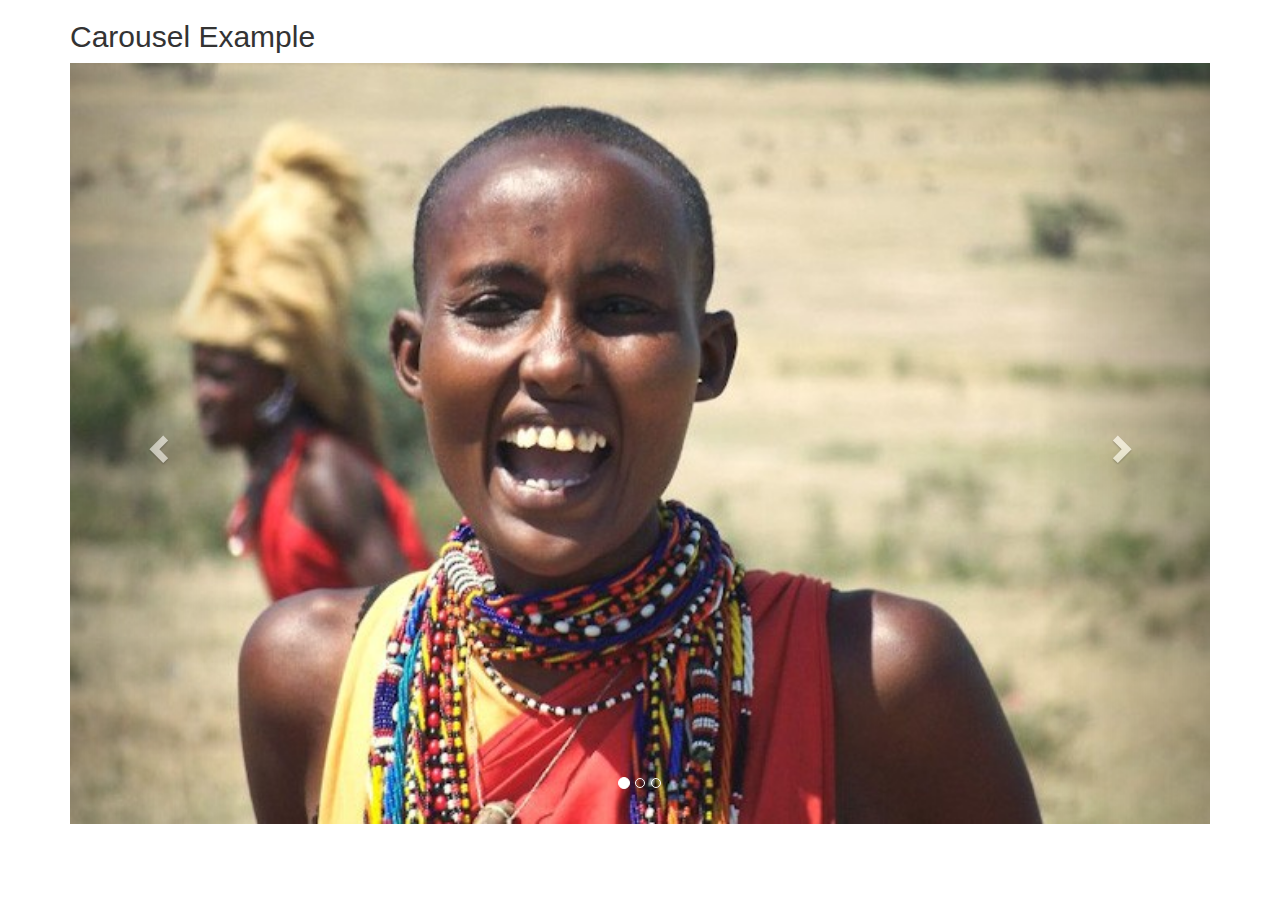
<file: test.html>
<!DOCTYPE html>
<html lang="en">
<head>
  <title>Bootstrap Example</title>
  <meta charset="utf-8">
  <meta name="viewport" content="width=device-width, initial-scale=1">
  <link rel="stylesheet" href="https://maxcdn.bootstrapcdn.com/bootstrap/3.3.7/css/bootstrap.min.css">
  <script src="https://ajax.googleapis.com/ajax/libs/jquery/3.2.1/jquery.min.js"></script>
  <script src="https://maxcdn.bootstrapcdn.com/bootstrap/3.3.7/js/bootstrap.min.js"></script>
</head>
<body>

<div class="container">
  <h2>Carousel Example</h2>
  <div id="myCarousel" class="carousel slide" data-ride="carousel">
    <!-- Indicators -->
    <ol class="carousel-indicators">
      <li data-target="#myCarousel" data-slide-to="0" class="active"></li>
      <li data-target="#myCarousel" data-slide-to="1"></li>
      <li data-target="#myCarousel" data-slide-to="2"></li>
    </ol>

    <!-- Wrapper for slides -->
    <div class="carousel-inner">
      <div class="item active">
        <img src="wo1.jpg" alt="Los Angeles" style="width:100%;">
      </div>

      <div class="item">
        <img src="wo2.jpg" alt="Chicago" style="width:100%;">
      </div>

      <div class="item">
        <img src="wo3.jpg" alt="New york" style="width:100%;">
      </div>
    </div>

    <!-- Left and right controls -->
    <a class="left carousel-control" href="#myCarousel" data-slide="prev">
      <span class="glyphicon glyphicon-chevron-left"></span>
      <span class="sr-only">Previous</span>
    </a>
    <a class="right carousel-control" href="#myCarousel" data-slide="next">
      <span class="glyphicon glyphicon-chevron-right"></span>
      <span class="sr-only">Next</span>
    </a>
  </div>
</div>

</body>
</html>
</file>
<file: testrun.css>
body{
  font: 400 15px Fresca;
  line-height: 1.8;
  color: #818181;
}


.jumbotron{
  background-color: #FFB6C1;
  color: black;
  padding: 100px 25px;
  font-family: Rammetto One ;
}

.bg-grey{
  background-color:#f6f6f6;
}

.container-fluid{
  padding: 60px 50px;
}
.logo-small{
  color:#FFB6C1;
  font-size:50px;
}

.logo {
    color: #FFB6C1;
    font-size: 200px;

}

@media screen and (max-width: 768px) {
    .col-sm-4 {
        text-align: center;
        margin: 25px 0;
    }
}
.thumbnail {
  padding: 0 0 15px 0;
  border: none;
  border-radius: 0;
}

.thumbnail img{
  width: 100%;
  height: 100%;
  margin-bottom: 10px;
}
.carousel-control.right, .carousel-control.left {
    background-image: none;
    color: #FFB6C1;
}

.carousel-indicators li {
    border-color: #FFB6C1;
}

.carousel-indicators li.active {
    background-color: #FFB6C1;
}

.item h4 {
    font-size: 19px;
    line-height: 1.375em;
    font-weight: 400;
    font-style: italic;
    margin: 70px 0;
}

.item span {
    font-style: normal;
}
.navbar {
    margin-bottom: 0;
    background-color: #FFB6C1;
    z-index: 9999;
    border: 0;
    font-size: 18px !important;
    line-height: 1.42857143 !important;
    letter-spacing: 4px;
    border-radius: 0;
    font-family: Rammetto One;
}

.navbar li a, .navbar .navbar-brand {
    color: #fff !important;
}

.navbar-nav li a:hover, .navbar-nav li.active a {
    color: #FFB6C1 !important;
    background-color: #fff !important;
}

.navbar-default .navbar-toggle {
    border-color: transparent;
    color: #fff !important;
}

.slideanim {visibility:hidden;}
.slide {
    /* The name of the animation */
    animation-name: slide;
    -webkit-animation-name: slide;
    /* The duration of the animation */
    animation-duration: 1s;
    -webkit-animation-duration: 1s;
    /* Make the element visible */
    visibility: visible;
}

/* Go from 0% to 100% opacity (see-through) and specify the percentage from when to slide in the element along the Y-axis */
@keyframes slide {
    0% {
        opacity: 0;
        transform: translateY(70%);
    }
    100% {
        opacity: 1;
        transform: translateY(0%);
    }
}
@-webkit-keyframes slide {
    0% {
        opacity: 0;
        -webkit-transform: translateY(70%);
    }
    100% {
        opacity: 1;
        -webkit-transform: translateY(0%);
    }
}
</file>
<file: culture.css>
body{
  font: 400 15px Fresca;
  line-height: 1.8;
  color: #818181;
}

.jumbotron{
  background-image:url(cult.jpg);
  background-repeat:no-repeat;
  color: white;
  padding: 100px 25px;
  font-family: Rammetto One;

}

.thumbnail {
    padding: 0 0 15px 0;
    border: none;
    border-radius: 0;
}

.thumbnail img {
    width: 100%;
    height: 100%;
    margin-bottom: 10px;
}

.bg-grey {
    background-color: white;
}

.container-fluid{
  padding: 60px 50px;
}

.logo{
  font-size: 200px;
  color: #FF4C4C;

}

@media screen and (max-width: 768px) {
    .col-sm-4 {
        text-align: center;
        margin: 25px 0;
    }
}

.navbar {
    margin-bottom: 0;
    background-color: #FF4C4C;
    z-index: 9999;
    border: 0;
    font-size: 18px !important;
    line-height: 1.42857143 !important;
    letter-spacing: 4px;
    border-radius: 0;
    font-family: Rammetto One;
}

.navbar li a, .navbar .navbar-brand {
    color: #fff !important;
}

.navbar-nav li a:hover, .navbar-nav li.active a {
    color: #FF4C4C !important;
    background-color: #fff !important;
}

.navbar-default .navbar-toggle {
    border-color: transparent;
    color: #fff !important;
}

.carousel-control.right, .carousel-control.left {
    background-image: none;
    color: #FF4C4C;
}

.carousel-indicators li {
    border-color: #FF4C4C;
}

.carousel-indicators li.active {
    background-color: #FF4C4C;
}

.carousel-inner img {
  margin: auto;
}
</file>
<file: shopping.css>
body{
  font: 400 15px Fresca;
  line-height: 1.8;
  color: #818181;
}


.jumbotron{
  background-color: #DDA0DD;
  color: black;
  padding: 100px 25px;
  font-family: Rammetto One;
}

.bg-grey{
  background-color:#f6f6f6;
}

.container-fluid{
  padding: 60px 50px;
}


li a.active {
    color: black;
    background-color: white ;
}
.navbar {
    margin-bottom: 0;
    background-color: #DDA0DD;
    z-index: 9999;
    border: 0;
    font-size: 18px !important;
    line-height: 1.42857143 !important;
    letter-spacing: 4px;
    border-radius: 0;
    font-family: Rammetto One;
}

.navbar li a, .navbar .navbar-brand {
    color: #fff !important;
}

.navbar-nav li a:hover, .navbar-nav li.active a {
    color: #DDA0DD !important;
    background-color: #fff !important;
}

.navbar-default .navbar-toggle {
    border-color: transparent;
    color: #fff !important;
}

.thumbnail {
    padding: 0 0 15px 0;
    border: none;
    border-radius: 0;
}

.thumbnail img {
    width: 100%;
    height: 100%;
    margin-bottom: 10px;
}
</file>
<file: socialmedia.css>
body{
  font: 400 15px Bellefair;
  line-height: 1.8;
  color: #818181;
}


.jumbotron{
  background-color: #B0E0E6;
  color: black;
  padding: 100px 25px;
  font-family: Bellefair;
}


.navbar {
    margin-bottom: 0;
    background-color: #B0E0E6;
    z-index: 9999;
    border: 0;
    font-size: 12px !important;
    line-height: 1.42857143 !important;
    letter-spacing: 4px;
    border-radius: 0;
    font-family: Bellefair;
}

.navbar li a, .navbar .navbar-brand {
    color: #fff !important;
}

.navbar-nav li a:hover, .navbar-nav li.active a {
    color: black !important;
    background-color: #fff !important;
}

.navbar-default .navbar-toggle {
    border-color: transparent;
    color: #fff !important;
}

/* Three columns side by side */
.column {
    float: left;
    width: 33.3%;
    margin-bottom: 16px;
    padding: 0 8px;
}

/* Display the columns below each other instead of side by side on small screens */
@media (max-width: 650px) {
    .column {
        width: 100%;
        display: block;
    }
}

/* Add some shadows to create a card effect */
.card {
    box-shadow: 0 4px 8px 0 rgba(0, 0, 0, 0.2);
}

/* Some left and right padding inside the container */
.container {
    padding: 0 16px;
}

/* Clear floats */
.container::after, .row::after {
    content: "";
    clear: both;
    display: table;
}

.title {
    color: grey;
}

.button {
    border: none;
    outline: 0;
    display: inline-block;
    padding: 8px;
    color: white;
    background-color: #000;
    text-align: center;
    cursor: pointer;
    width: 400px;
}

.button:hover {
    background-color: #555;
}
</file>
